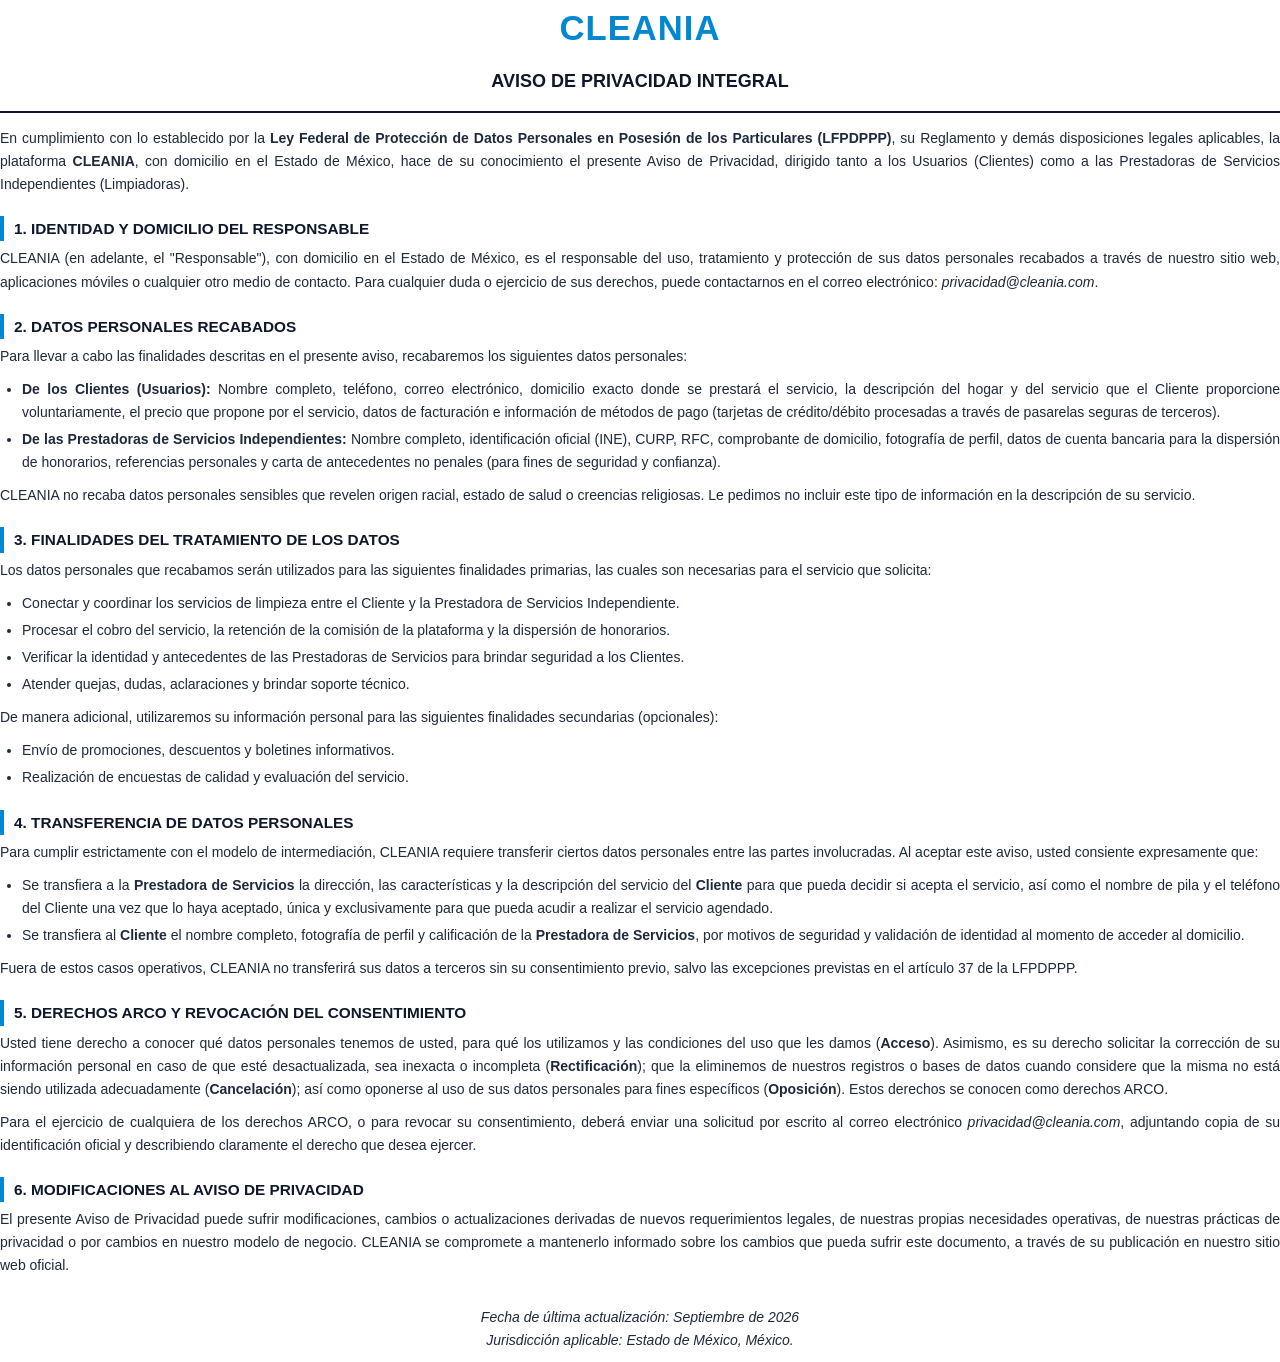
<file: legal/aviso_privacidad.html>
<!DOCTYPE html>
<html lang="es"><head><meta charset="UTF-8"><title>Aviso de Privacidad - Cleania</title><link rel="stylesheet" href="estilo.css"></head>
<body>
<h1>CLEANIA</h1>
<h2 class="titulo">AVISO DE PRIVACIDAD INTEGRAL</h2>

<p>En cumplimiento con lo establecido por la <b>Ley Federal de Protección de Datos Personales en Posesión de los Particulares (LFPDPPP)</b>, su Reglamento y demás disposiciones legales aplicables, la plataforma <b>CLEANIA</b>, con domicilio en el Estado de México, hace de su conocimiento el presente Aviso de Privacidad, dirigido tanto a los Usuarios (Clientes) como a las Prestadoras de Servicios Independientes (Limpiadoras).</p>

<h3>1. IDENTIDAD Y DOMICILIO DEL RESPONSABLE</h3>
<p>CLEANIA (en adelante, el "Responsable"), con domicilio en el Estado de México, es el responsable del uso, tratamiento y protección de sus datos personales recabados a través de nuestro sitio web, aplicaciones móviles o cualquier otro medio de contacto. Para cualquier duda o ejercicio de sus derechos, puede contactarnos en el correo electrónico: <i>privacidad@cleania.com</i>.</p>

<h3>2. DATOS PERSONALES RECABADOS</h3>
<p>Para llevar a cabo las finalidades descritas en el presente aviso, recabaremos los siguientes datos personales:</p>
<ul>
    <li><b>De los Clientes (Usuarios):</b> Nombre completo, teléfono, correo electrónico, domicilio exacto donde se prestará el servicio, la descripción del hogar y del servicio que el Cliente proporcione voluntariamente, el precio que propone por el servicio, datos de facturación e información de métodos de pago (tarjetas de crédito/débito procesadas a través de pasarelas seguras de terceros).</li>
    <li><b>De las Prestadoras de Servicios Independientes:</b> Nombre completo, identificación oficial (INE), CURP, RFC, comprobante de domicilio, fotografía de perfil, datos de cuenta bancaria para la dispersión de honorarios, referencias personales y carta de antecedentes no penales (para fines de seguridad y confianza).</li>
</ul>
<p>CLEANIA no recaba datos personales sensibles que revelen origen racial, estado de salud o creencias religiosas. Le pedimos no incluir este tipo de información en la descripción de su servicio.</p>

<h3>3. FINALIDADES DEL TRATAMIENTO DE LOS DATOS</h3>
<p>Los datos personales que recabamos serán utilizados para las siguientes finalidades primarias, las cuales son necesarias para el servicio que solicita:</p>
<ul>
    <li>Conectar y coordinar los servicios de limpieza entre el Cliente y la Prestadora de Servicios Independiente.</li>
    <li>Procesar el cobro del servicio, la retención de la comisión de la plataforma y la dispersión de honorarios.</li>
    <li>Verificar la identidad y antecedentes de las Prestadoras de Servicios para brindar seguridad a los Clientes.</li>
    <li>Atender quejas, dudas, aclaraciones y brindar soporte técnico.</li>
</ul>
<p>De manera adicional, utilizaremos su información personal para las siguientes finalidades secundarias (opcionales):</p>
<ul>
    <li>Envío de promociones, descuentos y boletines informativos.</li>
    <li>Realización de encuestas de calidad y evaluación del servicio.</li>
</ul>

<h3>4. TRANSFERENCIA DE DATOS PERSONALES</h3>
<p>Para cumplir estrictamente con el modelo de intermediación, CLEANIA requiere transferir ciertos datos personales entre las partes involucradas. Al aceptar este aviso, usted consiente expresamente que:</p>
<ul>
    <li>Se transfiera a la <b>Prestadora de Servicios</b> la dirección, las características y la descripción del servicio del <b>Cliente</b> para que pueda decidir si acepta el servicio, así como el nombre de pila y el teléfono del Cliente una vez que lo haya aceptado, única y exclusivamente para que pueda acudir a realizar el servicio agendado.</li>
    <li>Se transfiera al <b>Cliente</b> el nombre completo, fotografía de perfil y calificación de la <b>Prestadora de Servicios</b>, por motivos de seguridad y validación de identidad al momento de acceder al domicilio.</li>
</ul>
<p>Fuera de estos casos operativos, CLEANIA no transferirá sus datos a terceros sin su consentimiento previo, salvo las excepciones previstas en el artículo 37 de la LFPDPPP.</p>

<h3>5. DERECHOS ARCO Y REVOCACIÓN DEL CONSENTIMIENTO</h3>
<p>Usted tiene derecho a conocer qué datos personales tenemos de usted, para qué los utilizamos y las condiciones del uso que les damos (<b>Acceso</b>). Asimismo, es su derecho solicitar la corrección de su información personal en caso de que esté desactualizada, sea inexacta o incompleta (<b>Rectificación</b>); que la eliminemos de nuestros registros o bases de datos cuando considere que la misma no está siendo utilizada adecuadamente (<b>Cancelación</b>); así como oponerse al uso de sus datos personales para fines específicos (<b>Oposición</b>). Estos derechos se conocen como derechos ARCO.</p>
<p>Para el ejercicio de cualquiera de los derechos ARCO, o para revocar su consentimiento, deberá enviar una solicitud por escrito al correo electrónico <i>privacidad@cleania.com</i>, adjuntando copia de su identificación oficial y describiendo claramente el derecho que desea ejercer.</p>

<h3>6. MODIFICACIONES AL AVISO DE PRIVACIDAD</h3>
<p>El presente Aviso de Privacidad puede sufrir modificaciones, cambios o actualizaciones derivadas de nuevos requerimientos legales, de nuestras propias necesidades operativas, de nuestras prácticas de privacidad o por cambios en nuestro modelo de negocio. CLEANIA se compromete a mantenerlo informado sobre los cambios que pueda sufrir este documento, a través de su publicación en nuestro sitio web oficial.</p>

<p class="fecha">Fecha de última actualización: Septiembre de 2026<br>Jurisdicción aplicable: Estado de México, México.</p>
</body></html>
</file>
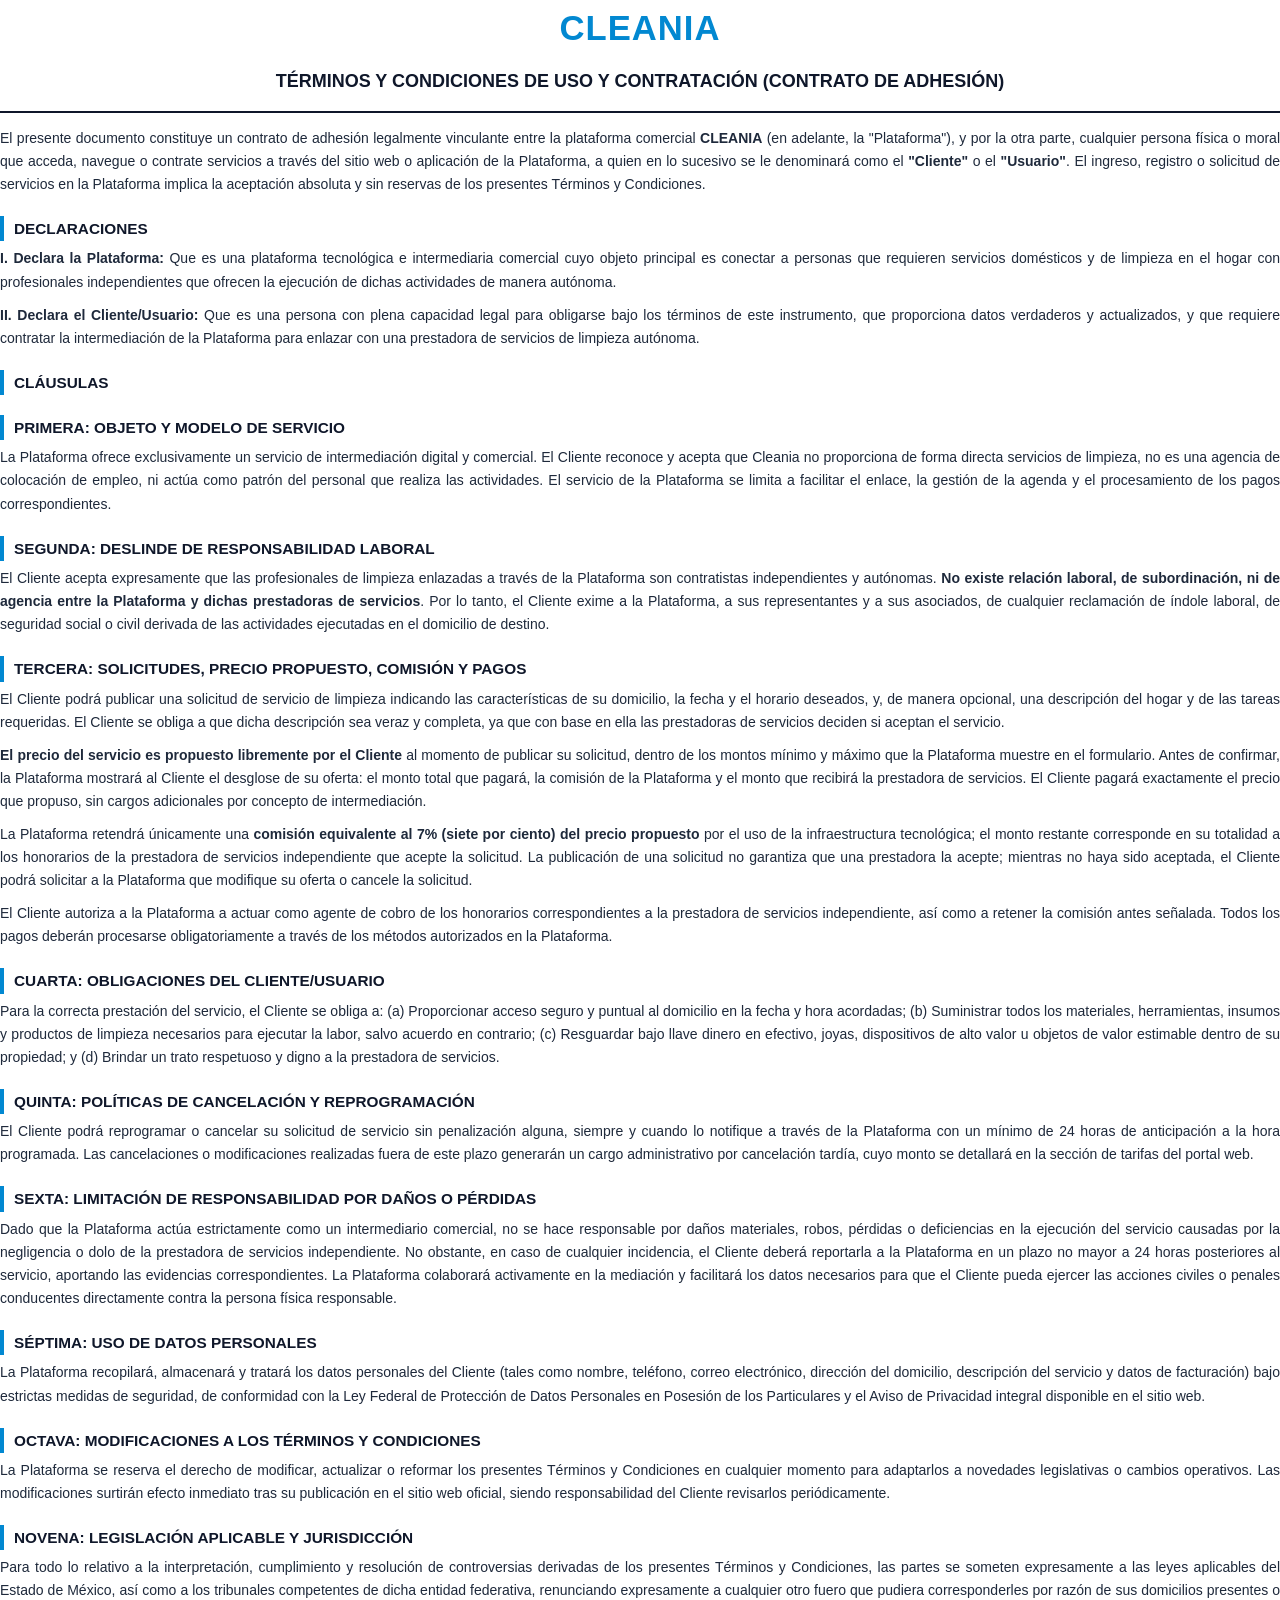
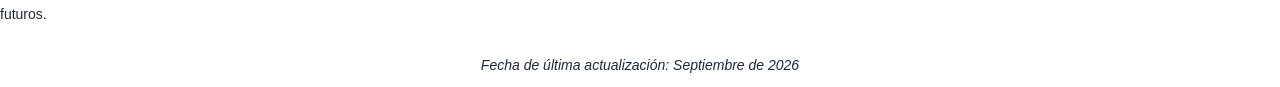
<file: legal/terminos.html>
<!DOCTYPE html>
<html lang="es"><head><meta charset="UTF-8"><title>Términos y Condiciones - Cleania</title><link rel="stylesheet" href="estilo.css"></head>
<body>
<h1>CLEANIA</h1>
<h2 class="titulo">TÉRMINOS Y CONDICIONES DE USO Y CONTRATACIÓN (CONTRATO DE ADHESIÓN)</h2>

<p>El presente documento constituye un contrato de adhesión legalmente vinculante entre la plataforma comercial <b>CLEANIA</b> (en adelante, la "Plataforma"), y por la otra parte, cualquier persona física o moral que acceda, navegue o contrate servicios a través del sitio web o aplicación de la Plataforma, a quien en lo sucesivo se le denominará como el <b>"Cliente"</b> o el <b>"Usuario"</b>. El ingreso, registro o solicitud de servicios en la Plataforma implica la aceptación absoluta y sin reservas de los presentes Términos y Condiciones.</p>

<h3>DECLARACIONES</h3>
<p><b>I. Declara la Plataforma:</b> Que es una plataforma tecnológica e intermediaria comercial cuyo objeto principal es conectar a personas que requieren servicios domésticos y de limpieza en el hogar con profesionales independientes que ofrecen la ejecución de dichas actividades de manera autónoma.</p>
<p><b>II. Declara el Cliente/Usuario:</b> Que es una persona con plena capacidad legal para obligarse bajo los términos de este instrumento, que proporciona datos verdaderos y actualizados, y que requiere contratar la intermediación de la Plataforma para enlazar con una prestadora de servicios de limpieza autónoma.</p>

<h3>CLÁUSULAS</h3>

<h3>PRIMERA: OBJETO Y MODELO DE SERVICIO</h3>
<p>La Plataforma ofrece exclusivamente un servicio de intermediación digital y comercial. El Cliente reconoce y acepta que Cleania no proporciona de forma directa servicios de limpieza, no es una agencia de colocación de empleo, ni actúa como patrón del personal que realiza las actividades. El servicio de la Plataforma se limita a facilitar el enlace, la gestión de la agenda y el procesamiento de los pagos correspondientes.</p>

<h3>SEGUNDA: DESLINDE DE RESPONSABILIDAD LABORAL</h3>
<p>El Cliente acepta expresamente que las profesionales de limpieza enlazadas a través de la Plataforma son contratistas independientes y autónomas. <b>No existe relación laboral, de subordinación, ni de agencia entre la Plataforma y dichas prestadoras de servicios</b>. Por lo tanto, el Cliente exime a la Plataforma, a sus representantes y a sus asociados, de cualquier reclamación de índole laboral, de seguridad social o civil derivada de las actividades ejecutadas en el domicilio de destino.</p>

<h3>TERCERA: SOLICITUDES, PRECIO PROPUESTO, COMISIÓN Y PAGOS</h3>
<p>El Cliente podrá publicar una solicitud de servicio de limpieza indicando las características de su domicilio, la fecha y el horario deseados, y, de manera opcional, una descripción del hogar y de las tareas requeridas. El Cliente se obliga a que dicha descripción sea veraz y completa, ya que con base en ella las prestadoras de servicios deciden si aceptan el servicio.</p>
<p><b>El precio del servicio es propuesto libremente por el Cliente</b> al momento de publicar su solicitud, dentro de los montos mínimo y máximo que la Plataforma muestre en el formulario. Antes de confirmar, la Plataforma mostrará al Cliente el desglose de su oferta: el monto total que pagará, la comisión de la Plataforma y el monto que recibirá la prestadora de servicios. El Cliente pagará exactamente el precio que propuso, sin cargos adicionales por concepto de intermediación.</p>
<p>La Plataforma retendrá únicamente una <b>comisión equivalente al 7% (siete por ciento) del precio propuesto</b> por el uso de la infraestructura tecnológica; el monto restante corresponde en su totalidad a los honorarios de la prestadora de servicios independiente que acepte la solicitud. La publicación de una solicitud no garantiza que una prestadora la acepte; mientras no haya sido aceptada, el Cliente podrá solicitar a la Plataforma que modifique su oferta o cancele la solicitud.</p>
<p>El Cliente autoriza a la Plataforma a actuar como agente de cobro de los honorarios correspondientes a la prestadora de servicios independiente, así como a retener la comisión antes señalada. Todos los pagos deberán procesarse obligatoriamente a través de los métodos autorizados en la Plataforma.</p>

<h3>CUARTA: OBLIGACIONES DEL CLIENTE/USUARIO</h3>
<p>Para la correcta prestación del servicio, el Cliente se obliga a: (a) Proporcionar acceso seguro y puntual al domicilio en la fecha y hora acordadas; (b) Suministrar todos los materiales, herramientas, insumos y productos de limpieza necesarios para ejecutar la labor, salvo acuerdo en contrario; (c) Resguardar bajo llave dinero en efectivo, joyas, dispositivos de alto valor u objetos de valor estimable dentro de su propiedad; y (d) Brindar un trato respetuoso y digno a la prestadora de servicios.</p>

<h3>QUINTA: POLÍTICAS DE CANCELACIÓN Y REPROGRAMACIÓN</h3>
<p>El Cliente podrá reprogramar o cancelar su solicitud de servicio sin penalización alguna, siempre y cuando lo notifique a través de la Plataforma con un mínimo de 24 horas de anticipación a la hora programada. Las cancelaciones o modificaciones realizadas fuera de este plazo generarán un cargo administrativo por cancelación tardía, cuyo monto se detallará en la sección de tarifas del portal web.</p>

<h3>SEXTA: LIMITACIÓN DE RESPONSABILIDAD POR DAÑOS O PÉRDIDAS</h3>
<p>Dado que la Plataforma actúa estrictamente como un intermediario comercial, no se hace responsable por daños materiales, robos, pérdidas o deficiencias en la ejecución del servicio causadas por la negligencia o dolo de la prestadora de servicios independiente. No obstante, en caso de cualquier incidencia, el Cliente deberá reportarla a la Plataforma en un plazo no mayor a 24 horas posteriores al servicio, aportando las evidencias correspondientes. La Plataforma colaborará activamente en la mediación y facilitará los datos necesarios para que el Cliente pueda ejercer las acciones civiles o penales conducentes directamente contra la persona física responsable.</p>

<h3>SÉPTIMA: USO DE DATOS PERSONALES</h3>
<p>La Plataforma recopilará, almacenará y tratará los datos personales del Cliente (tales como nombre, teléfono, correo electrónico, dirección del domicilio, descripción del servicio y datos de facturación) bajo estrictas medidas de seguridad, de conformidad con la Ley Federal de Protección de Datos Personales en Posesión de los Particulares y el Aviso de Privacidad integral disponible en el sitio web.</p>

<h3>OCTAVA: MODIFICACIONES A LOS TÉRMINOS Y CONDICIONES</h3>
<p>La Plataforma se reserva el derecho de modificar, actualizar o reformar los presentes Términos y Condiciones en cualquier momento para adaptarlos a novedades legislativas o cambios operativos. Las modificaciones surtirán efecto inmediato tras su publicación en el sitio web oficial, siendo responsabilidad del Cliente revisarlos periódicamente.</p>

<h3>NOVENA: LEGISLACIÓN APLICABLE Y JURISDICCIÓN</h3>
<p>Para todo lo relativo a la interpretación, cumplimiento y resolución de controversias derivadas de los presentes Términos y Condiciones, las partes se someten expresamente a las leyes aplicables del Estado de México, así como a los tribunales competentes de dicha entidad federativa, renunciando expresamente a cualquier otro fuero que pudiera corresponderles por razón de sus domicilios presentes o futuros.</p>

<p class="fecha">Fecha de última actualización: Septiembre de 2026</p>
</body></html>
</file>
<file: legal/estilo.css>
@page { size: A4; margin: 28mm 22mm 24mm 22mm; }
body { font-family: "Liberation Sans", Arial, Helvetica, sans-serif; color: #1e293b; font-size: 10.5pt; line-height: 1.65; margin: 0; }
h1 { text-align: center; color: #0288d1; font-size: 26pt; letter-spacing: 1px; margin: 0 0 10px; }
h2.titulo { text-align: center; font-size: 13.5pt; color: #0f172a; margin: 0 0 14px; padding-bottom: 14px; border-bottom: 2px solid #0f172a; }
h3 { font-size: 11.5pt; color: #0f172a; margin: 20px 0 6px; padding-left: 10px; border-left: 4px solid #0288d1; page-break-after: avoid; }
p { text-align: justify; margin: 0 0 10px; }
ul { margin: 0 0 10px; padding-left: 22px; }
li { text-align: justify; margin-bottom: 4px; }
.fecha { text-align: center; font-style: italic; margin-top: 28px; }
</file>
